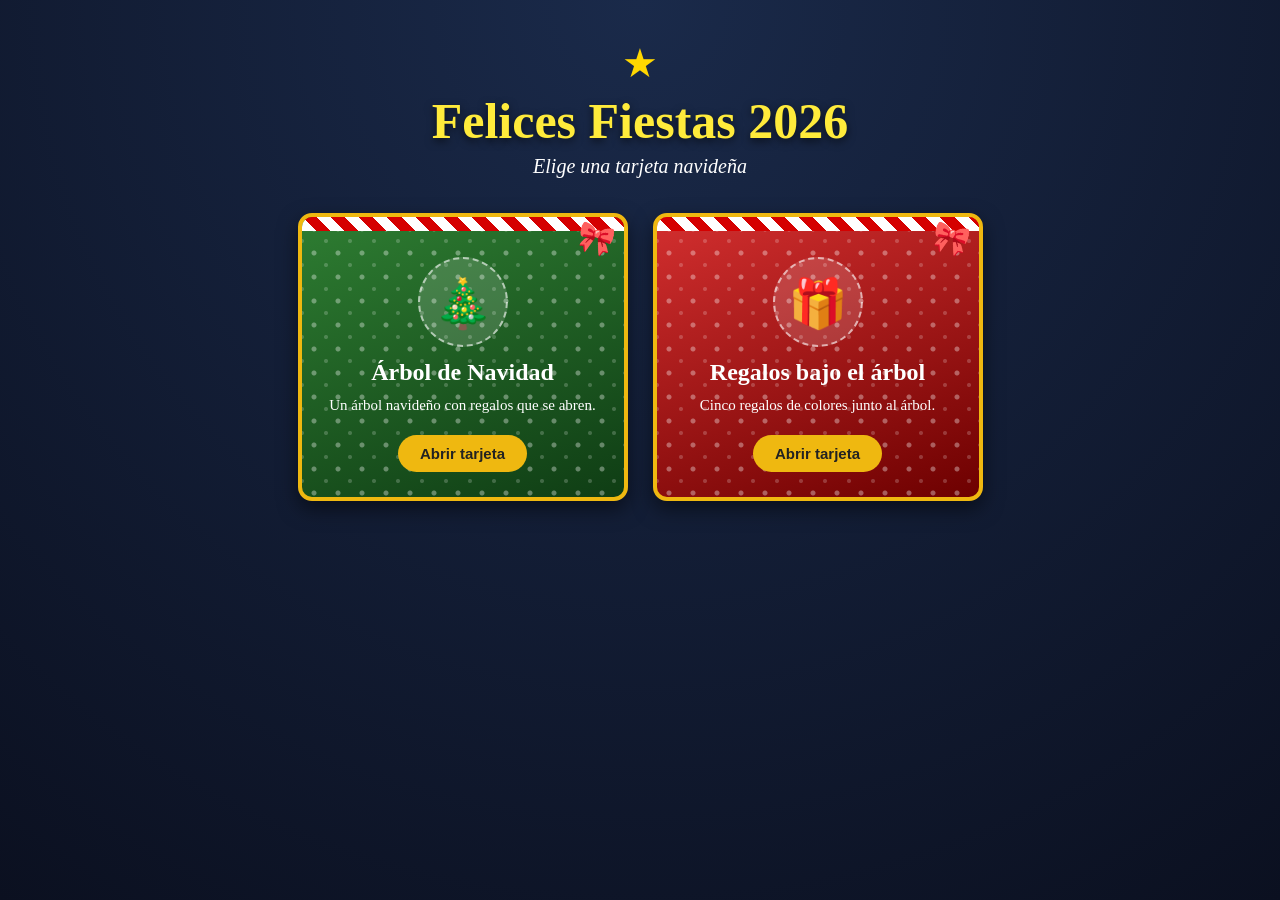
<file: index.html>
<!DOCTYPE html>
<html lang="es">
<head>
  <meta charset="UTF-8">
  <meta name="viewport" content="width=device-width, initial-scale=1.0">
  <title>Tarjetas Navideñas 2026</title>
  <link rel="stylesheet" href="inicio.css">
</head>
<body>

  <div class="nieve">
    <span></span><span></span><span></span><span></span><span></span>
    <span></span><span></span><span></span><span></span><span></span>
  </div>

  <header class="encabezado">
    <div class="estrella-titulo">★</div>
    <h1>Felices Fiestas 2026</h1>
    <p>Elige una tarjeta navideña</p>
  </header>

  <main class="tarjetas">

    <!-- Abre el primer árbol -->
    <a class="tarjeta t1" href="arbol1.html">
      <span class="lazo">🎀</span>
      <div class="tarjeta-icono">🎄</div>
      <h2>Árbol de Navidad</h2>
      <p>Un árbol navideño con regalos que se abren.</p>
      <span class="tarjeta-boton">Abrir tarjeta</span>
    </a>

    <!-- Abre el segundo árbol -->
    <a class="tarjeta t2" href="arbol2.html">
      <span class="lazo">🎀</span>
      <div class="tarjeta-icono">🎁</div>
      <h2>Regalos bajo el árbol</h2>
      <p>Cinco regalos de colores junto al árbol.</p>
      <span class="tarjeta-boton">Abrir tarjeta</span>
    </a>

  </main>

</body>
</html>
</file>
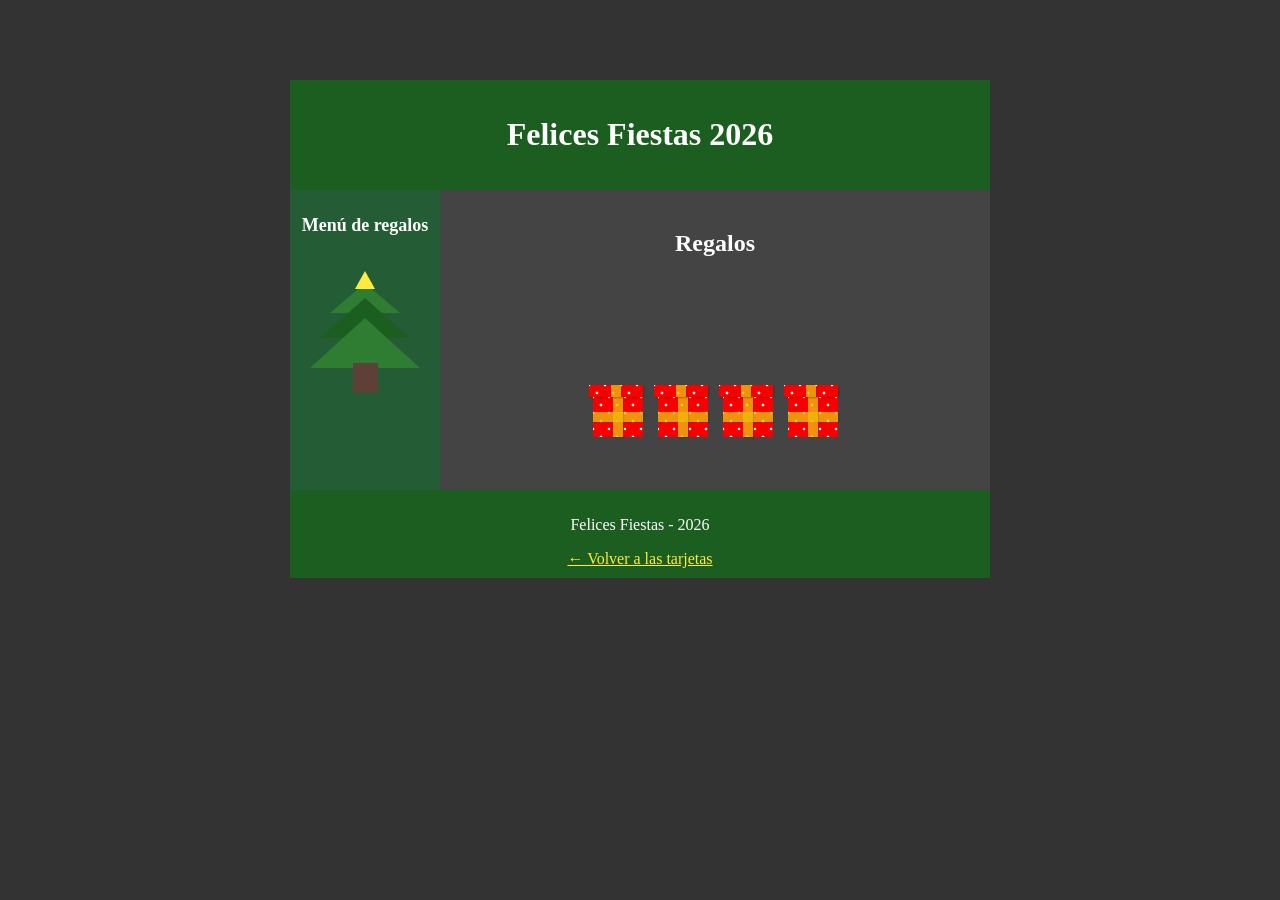
<file: arbol1.html>
<!DOCTYPE html>
<html lang="es">
<head>
    <meta charset="UTF-8">
    <meta name="viewport" content="width=device-width, initial-scale=1.0">
    <title>Árbol de Navidad</title>
    <link rel="stylesheet" href="style.css">
</head>
<body>

<div id="contenedor">

    <div id="cabecera">
        <h1>Felices Fiestas 2026</h1>
    </div>

    <div id="menu">
        <h2>Menú de regalos</h2>

        <div class="arbol">
            <div class="estrella"></div>
            <div class="hojas hojas-1"></div>
            <div class="hojas hojas-2"></div>
            <div class="hojas hojas-3"></div>
            <div class="tronco"></div>
        </div>
    </div>

    <div id="contenido">

        <h2>Regalos</h2>

        <div class="contenedor-regalos">

            <div class="regalo r1">
                <div class="tapa"><span></span></div>
                <div class="promo">
                    <p>Felices Fiestas</p>
                    <h2>2026</h2>
                </div>
                <div class="caja"><span></span><span></span></div>
            </div>

            <div class="regalo r2">
                <div class="tapa"><span></span></div>
                <div class="promo">
                    <p>Felices Fiestas</p>
                    <h2>2026</h2>
                </div>
                <div class="caja"><span></span><span></span></div>
            </div>

            <div class="regalo r3">
                <div class="tapa"><span></span></div>
                <div class="promo">
                    <p>Felices Fiestas</p>
                    <h2>2026</h2>
                </div>
                <div class="caja"><span></span><span></span></div>
            </div>

            <div class="regalo r4">
                <div class="tapa"><span></span></div>
                <div class="promo">
                    <p>Felices Fiestas</p>
                    <h2>2026</h2>
                </div>
                <div class="caja"><span></span><span></span></div>
            </div>

        </div>

    </div>

    <div id="pie">
        <p>Felices Fiestas - 2026</p>
        <a href="index.html" style="color:#ffeb3b;">← Volver a las tarjetas</a>
    </div>

</div>

</body>
</html>
</file>
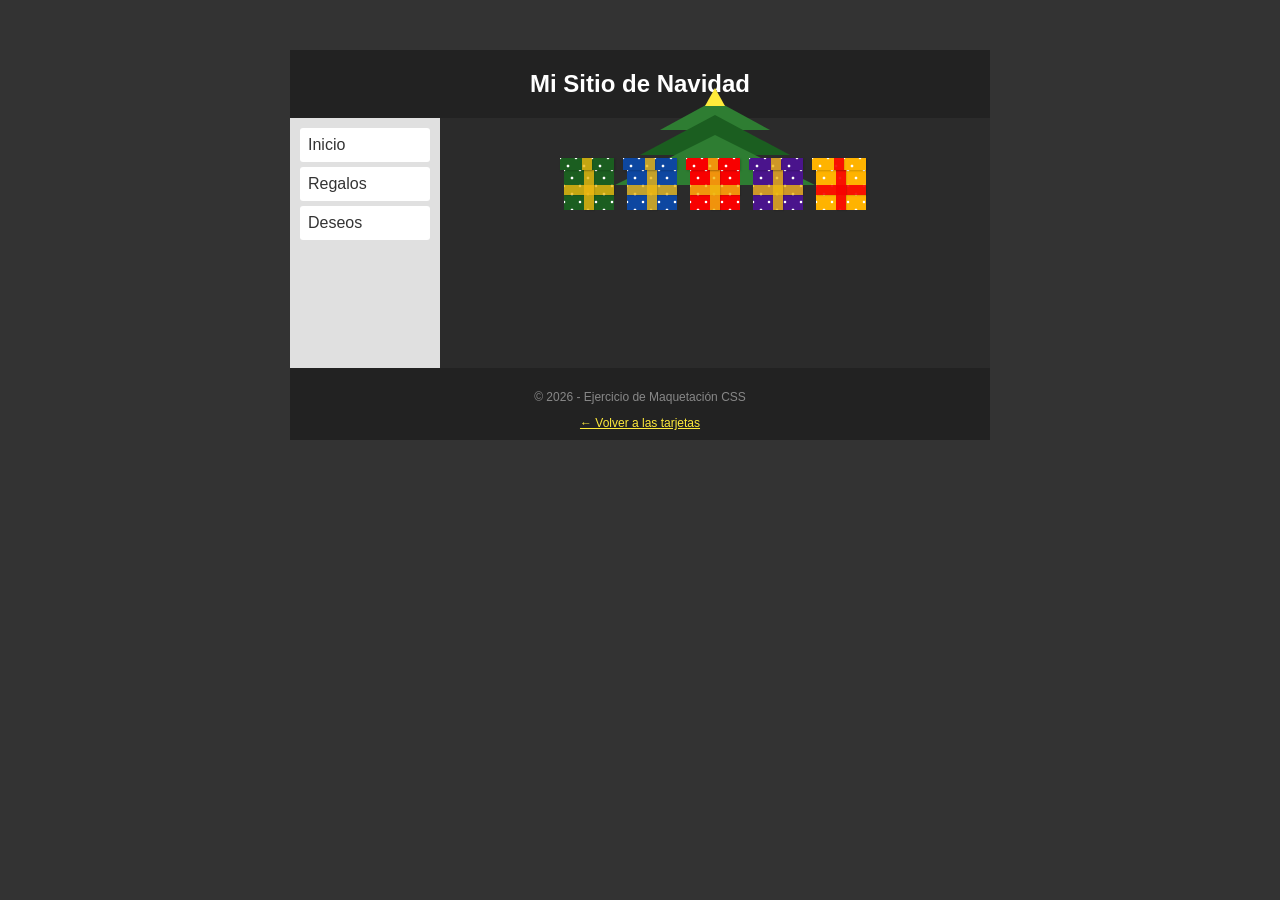
<file: arbol2.html>
<!DOCTYPE html>
<html lang="es">
<head>
  <meta charset="UTF-8">
  <meta name="viewport" content="width=device-width, initial-scale=1.0">
  <title>Ejercicio Navidad</title>
  <link rel="stylesheet" href="estilos.css">
</head>
<body>

  <div id="contenedor">
    <div id="cabecera">
      <h1>Mi Sitio de Navidad</h1>
    </div>
    <div id="menu">
      <ul>
        <li><a href="index.html">Inicio</a></li>
        <li><a href="#">Regalos</a></li>
        <li><a href="#">Deseos</a></li>
      </ul>
    </div>
    <div id="contenido">
      <div class="contenedor-regalos"> 
        <div class="arbol">
          <div class="estrella"></div>
          <div class="hojas hojas-1"></div>
          <div class="hojas hojas-2"></div>
          <div class="hojas hojas-3"></div>
          <div class="tronco"></div>
        </div>
        <div class="regalo r1">
          <div class="tapa"><span></span></div>
          <div class="promo"><p>Felices</p><h2>2026</h2></div>
          <div class="caja"><span></span><span></span></div>
        </div>
        <div class="regalo r2">
          <div class="tapa"><span></span></div>
          <div class="promo"><p>Felices</p><h2>2026</h2></div>
          <div class="caja"><span></span><span></span></div>
        </div>
        <div class="regalo r3">
          <div class="tapa"><span></span></div>
          <div class="promo"><p>Felices</p><h2>2026</h2></div>
          <div class="caja"><span></span><span></span></div>
        </div>
        <div class="regalo r4">
          <div class="tapa"><span></span></div>
          <div class="promo"><p>Felices</p><h2>2026</h2></div>
          <div class="caja"><span></span><span></span></div>
        </div>
        <div class="regalo r5">
          <div class="tapa"><span></span></div>
          <div class="promo"><p>Felices</p><h2>2026</h2></div>
          <div class="caja"><span></span><span></span></div>
        </div>
      </div>
    </div>
    <div id="pie">
      <p>&copy; 2026 - Ejercicio de Maquetación CSS</p>
      <a href="index.html" style="color:#ffeb3b;">← Volver a las tarjetas</a>
    </div>
  </div>

</body>
</html>
</file>
<file: inicio.css>
* {
  box-sizing: border-box;
}

body {
  margin: 0;
  min-height: 100vh;
  padding: 40px 15px;
  font-family: Georgia, 'Times New Roman', serif;
  background: radial-gradient(circle at top, #1a2a4a, #0b1020);
  color: white;
  overflow-x: hidden;
}

/* ========== ENCABEZADO ========== */
.encabezado {
  text-align: center;
  margin-bottom: 35px;
}

.estrella-titulo {
  font-size: 40px;
  color: #ffd700;
  animation: brillo 1.5s ease-in-out infinite alternate;
}

@keyframes brillo {
  from { text-shadow: 0 0 4px #ffd700; }
  to   { text-shadow: 0 0 20px #fff3a0, 0 0 30px #ffd700; }
}

.encabezado h1 {
  font-size: clamp(30px, 7vw, 50px);
  margin: 5px 0;
  color: #ffeb3b;
  text-shadow: 0 3px 8px rgba(0,0,0,0.6);
}

.encabezado p {
  margin: 0;
  font-size: clamp(16px, 4vw, 20px);
  font-style: italic;
}

/* ========== TARJETAS ========== */
.tarjetas {
  display: flex;
  flex-wrap: wrap;
  justify-content: center;
  gap: 25px;
  max-width: 700px;
  margin: 0 auto;
}

.tarjeta {
  flex: 1 1 260px;
  max-width: 330px;
  position: relative;
  display: flex;
  flex-direction: column;
  align-items: center;
  text-align: center;
  padding: 40px 20px 25px;
  border-radius: 14px;
  color: white;
  text-decoration: none;
  border: 4px solid #efb810;
  box-shadow: 0 8px 20px rgba(0,0,0,0.5);
  overflow: hidden;
  transition: transform 0.3s, box-shadow 0.3s;
}

/* Franja de bastón de caramelo */
.tarjeta::before {
  content: "";
  position: absolute;
  top: 0;
  left: 0;
  right: 0;
  height: 14px;
  background: repeating-linear-gradient(45deg, #fff 0 10px, #d50000 10px 20px);
}

/* Fondos con copos de nieve */
.tarjeta.t1 {
  background:
    radial-gradient(rgba(255,255,255,0.35) 2px, transparent 3px) 0 0 / 24px 24px,
    radial-gradient(rgba(255,255,255,0.2) 1.5px, transparent 2.5px) 12px 12px / 24px 24px,
    linear-gradient(160deg, #2e7d32, #0f3d14);
}
.tarjeta.t2 {
  background:
    radial-gradient(rgba(255,255,255,0.35) 2px, transparent 3px) 0 0 / 24px 24px,
    radial-gradient(rgba(255,255,255,0.2) 1.5px, transparent 2.5px) 12px 12px / 24px 24px,
    linear-gradient(160deg, #d32f2f, #6d0000);
}

.lazo {
  position: absolute;
  top: 4px;
  right: 10px;
  font-size: 30px;
  transform: rotate(15deg);
}

.tarjeta:hover {
  transform: translateY(-8px) rotate(-1deg);
  box-shadow: 0 14px 28px rgba(0,0,0,0.6), 0 0 22px rgba(239,184,16,0.5);
}

.tarjeta-icono {
  width: 90px;
  height: 90px;
  line-height: 90px;
  font-size: 48px;
  margin-bottom: 12px;
  border-radius: 50%;
  background: rgba(255,255,255,0.15);
  border: 2px dashed rgba(255,255,255,0.6);
}

.tarjeta:hover .tarjeta-icono {
  animation: balanceo 0.6s ease-in-out;
}

@keyframes balanceo {
  25% { transform: rotate(-12deg); }
  75% { transform: rotate(12deg); }
}

.tarjeta h2 {
  margin: 0 0 8px;
  font-size: 24px;
}

.tarjeta p {
  margin: 0 0 18px;
  font-size: 15px;
  line-height: 1.5;
}

.tarjeta-boton {
  margin-top: auto;
  background: #efb810;
  color: #222;
  padding: 10px 22px;
  border-radius: 25px;
  font-family: Arial, sans-serif;
  font-weight: bold;
  font-size: 15px;
}

/* ========== NIEVE ========== */
.nieve span {
  position: fixed;
  top: -10px;
  width: 7px;
  height: 7px;
  background: white;
  border-radius: 50%;
  opacity: 0.8;
  pointer-events: none;
  animation: caer linear infinite;
}
.nieve span:nth-child(1)  { left: 5%;  animation-duration: 9s; }
.nieve span:nth-child(2)  { left: 15%; animation-duration: 12s; animation-delay: 2s; width: 4px; height: 4px; }
.nieve span:nth-child(3)  { left: 25%; animation-duration: 8s;  animation-delay: 4s; }
.nieve span:nth-child(4)  { left: 38%; animation-duration: 11s; animation-delay: 1s; width: 5px; height: 5px; }
.nieve span:nth-child(5)  { left: 50%; animation-duration: 10s; animation-delay: 3s; }
.nieve span:nth-child(6)  { left: 62%; animation-duration: 13s; animation-delay: 5s; width: 4px; height: 4px; }
.nieve span:nth-child(7)  { left: 72%; animation-duration: 9s;  animation-delay: 2.5s; }
.nieve span:nth-child(8)  { left: 82%; animation-duration: 12s; animation-delay: 0.5s; width: 5px; height: 5px; }
.nieve span:nth-child(9)  { left: 90%; animation-duration: 10s; animation-delay: 4.5s; }
.nieve span:nth-child(10) { left: 97%; animation-duration: 11s; animation-delay: 1.5s; width: 4px; height: 4px; }

@keyframes caer {
  to { transform: translateY(110vh) translateX(30px); }
}

/* ========== CELULARES ========== */
@media (max-width: 600px) {
  .tarjetas {
    flex-direction: column;
    align-items: center;
  }
  .tarjeta {
    width: 100%;
    max-width: 380px;
    flex: none;
  }
}
</file>
<file: style.css>
/* ESTRUCTURA PRINCIPAL */

* {
    box-sizing: border-box;
}

body {
    background: #333;
    padding-top: 80px;
    overflow-x: hidden;
    margin: 0;
}

#contenedor {
    width: 700px;
    min-width: 300px;
    max-width: 800px;
    margin: 0 auto;
}

/* CABECERA */

#cabecera {
    width: 100%;
    padding: 15px;
    background: #1b5e20;
    color: white;
    text-align: center;
}

/* MENU */

#menu {
    float: left;
    width: 150px;
    min-height: 300px;
    background: #245c35;
    color: white;
    text-align: center;
    padding: 10px;
}

#menu h2 {
    font-size: 18px;
}

/* CONTENIDO */

#contenido {
    float: left;
    width: 550px;
    min-height: 300px;
    background: #444;
    padding: 20px;
    color: white;
}

#contenido h2 {
    text-align: center;
}

/* ARBOL */

.arbol {
    display: flex;
    flex-direction: column;
    align-items: center;
    margin-top: 35px;
}

.estrella {
    width: 0;
    height: 0;
    border-left: 10px solid transparent;
    border-right: 10px solid transparent;
    border-bottom: 18px solid #ffeb3b;
    position: relative;
    margin-bottom: -6px;
    z-index: 2;
}

.hojas {
    width: 0;
    height: 0;
    border-left: solid transparent;
    border-right: solid transparent;
    border-bottom: solid #2e7d32;
}

.hojas-1 {
    border-left-width: 35px;
    border-right-width: 35px;
    border-bottom-width: 30px;
    margin-bottom: -15px;
}

.hojas-2 {
    border-left-width: 45px;
    border-right-width: 45px;
    border-bottom-width: 40px;
    margin-bottom: -20px;
    border-bottom-color: #1b5e20;
}

.hojas-3 {
    border-left-width: 55px;
    border-right-width: 55px;
    border-bottom-width: 50px;
}

.tronco {
    width: 25px;
    height: 30px;
    background-color: #5d4037;
    margin-top: -5px;
}

/* REGALOS */

.contenedor-regalos {
    display: flex;
    flex-direction: row;
    justify-content: center;
    align-items: flex-end;
    gap: 10px;
    width: 100%;
    margin: 0 auto;
    position: relative;
    padding-bottom: 20px;
    min-height: 180px;
}

.regalo {
    width: 55px;
    margin: 0;
    cursor: pointer;
    z-index: 2;
}

.caja, .tapa {
    background:
    -webkit-radial-gradient(white 10%, transparent 15.1%),
    -webkit-radial-gradient(white 7%, transparent 15.1%),
    #f80000;
    background-position: 0 0, 8px 8px;
    background-size: 16px 16px;
    position: relative;
    margin: 0 auto;
}

.caja {
    width: 50px;
    height: 40px;
}

.tapa {
    width: 54px;
    height: 12px;
    box-shadow: 1px 1px 2px rgba(0,0,0,0.2);
    z-index: 10;
    background-color: #f80000;
    top: 0;
    left: -2px;
    transition:
    top ease-out 0.4s,
    left ease-out 0.4s,
    transform ease-out 0.4s;
}

.caja span, .tapa span {
    position: absolute;
    display: block;
    background: rgba(239, 184, 16, 0.8);
    box-shadow: 1px 1px 1px rgba(0,0,0,0.1);
}

.caja span:first-child {
    width: 100%;
    height: 10px;
    top: 15px;
}

.caja span:last-child {
    width: 10px;
    height: 100%;
    left: 20px;
}

.tapa span {
    width: 10px;
    height: 100%;
    left: 22px;
}

.promo {
    font-size: 6px;
    color: white;
    font-family: Georgia, 'Times New Roman', Times, serif;
    text-align: center;
    position: relative;
    height: 0;
    top: 2px;
    transition: all ease-out 0.5s;
}

.promo p {
    font-size: 5px;
    margin: 0;
    white-space: nowrap;
}

.promo h2 {
    font-size: 7px;
    margin: 0;
}

.regalo:hover .tapa {
    top: -25px;
    transform: rotateZ(10deg);
    left: 2px;
}

.regalo:hover .promo {
    top: -20px;
}

.r1 .caja, .r1 .tapa,
.r2 .caja, .r2 .tapa,
.r4 .caja, .r4 .tapa {
    background-color: #f80000 !important;
}

/* PIE */

#pie {
    clear: both;
    background: #1b5e20;
    color: white;
    text-align: center;
    padding: 10px;
}
</file>
<file: estilos.css>
body {
  background: #333;
  font-family: Arial, sans-serif;
  margin: 0;
  padding-top: 50px;
}

#contenedor {
  width: 700px;
  margin: 0 auto;
  background: #444; 
  overflow: hidden; 
}

#cabecera {
  background: #222;
  color: white;
  text-align: center;
  padding: 20px;
}

#cabecera h1 {
  margin: 0;
  font-size: 24px;
}

#menu {
  float: left;
  width: 150px;
  background: #e0e0e0;
  min-height: 250px;
  box-sizing: border-box;
  padding: 10px;
}

#menu ul {
  list-style: none;
  padding: 0;
  margin: 0;
}

#menu li a {
  display: block;
  padding: 8px;
  color: #333;
  text-decoration: none;
  margin-bottom: 5px;
  background: #fff;
  border-radius: 3px;
}

#contenido {
  float: left;
  width: 550px;
  min-height: 250px;
  background: #2b2b2b;
  box-sizing: border-box;
  padding: 40px 10px 10px 10px; 
}

#pie {
  clear: both;
  background: #222;
  color: #888;
  text-align: center;
  padding: 10px;
  font-size: 12px;
}

.contenedor-regalos {
  display: flex !important;
  flex-direction: row !important;
  justify-content: center;
  align-items: flex-end;
  gap: 8px;
  width: 100%;
  position: relative; 
}


.arbol {
  position: absolute;
  bottom: 0px;        
  left: 50%;
  transform: translateX(-50%); 
  z-index: 1;     
  display: flex;
  flex-direction: column;
  align-items: center;
}

.estrella {
  width: 0;
  height: 0;
  border-left: 10px solid transparent;
  border-right: 10px solid transparent;
  border-bottom: 18px solid #ffeb3b;
  position: relative;
  margin-bottom: -6px; 
  z-index: 2;
}

.hojas {
  width: 0;
  height: 0;
  border-left: solid transparent;
  border-right: solid transparent;
  border-bottom: solid #2e7d32;
}

.hojas-1 {
  border-left-width: 55px;
  border-right-width: 55px;
  border-bottom-width: 30px; 
  margin-bottom: -15px;       
}

.hojas-2 {
  border-left-width: 75px;
  border-right-width: 75px;
  border-bottom-width: 40px; 
  margin-bottom: -20px;       
  border-bottom-color: #1b5e20; 
}

.hojas-3 {
  border-left-width: 100px;
  border-right-width: 100px;
  border-bottom-width: 50px; 
}

.tronco {
  width: 25px;
  height: 30px;              
  background-color: #5d4037; 
  margin-top: -5px;    
  position: relative;
}

.regalo {
  width: 55px;   
  margin: 0;
  cursor: pointer;
  z-index: 2; 
}

.caja, .tapa {
  background:
    -webkit-radial-gradient(white 10%, transparent 15.1%),
    -webkit-radial-gradient(white 7%, transparent 15.1%),
  #f80000;
  background-position: 0 0, 8px 8px; 
  background-size: 16px 16px;
  position: relative;
  margin: 0 auto;
}

.caja {
  width: 50px;  
  height: 40px;  
}

.tapa {
  width: 54px;  
  height: 12px;  
  box-shadow: 1px 1px 2px rgba(0,0,0,0.2);
  z-index: 10;
  background-color: #f80000;
  top: 0;
  left: -2px;
  transition: top ease-out 0.4s, left ease-out 0.4s, transform ease-out 0.4s;
}

.caja span, .tapa span {
  position: absolute;
  display: block;
  background: rgba(239, 184, 16, 0.8);
  box-shadow: 1px 1px 1px rgba(0,0,0,0.1);
}

.caja span:first-child {
  width: 100%;
  height: 10px;  
  top: 15px;    
}

.caja span:last-child {
  width: 10px;   
  height: 100%;
  left: 20px;   
}

.tapa span {
  width: 10px;   
  height: 100%;
  left: 22px;   
}

.promo {
  font-size: 6px; 
  color: white;
  font-family: Georgia, serif;
  text-align: center;
  position: relative;
  height: 0;
  top: 2px;
  transition: all ease-out 0.5s;
}
.promo p {
  font-size: 5px; 
  margin: 0;
  white-space: nowrap;
}
.promo h2 {
  font-size: 7px; 
  margin: 0;
}

.regalo:hover .tapa {
  top: -25px;            
  transform: rotateZ(10deg);
  left: 2px;
}
.regalo:hover .promo {
  top: -20px;
}

.r1 .caja, .r1 .tapa { background-color: #1b5e20 !important; }
.r2 .caja, .r2 .tapa { background-color: #0d47a1 !important; }
.r4 .caja, .r4 .tapa { background-color: #4a148c !important; }
.r5 .caja, .r5 .tapa { background-color: #ffb300 !important; }
.r5 .caja span, .r5 .tapa span { background: rgba(248, 0, 0, 0.9) !important; }
</file>
